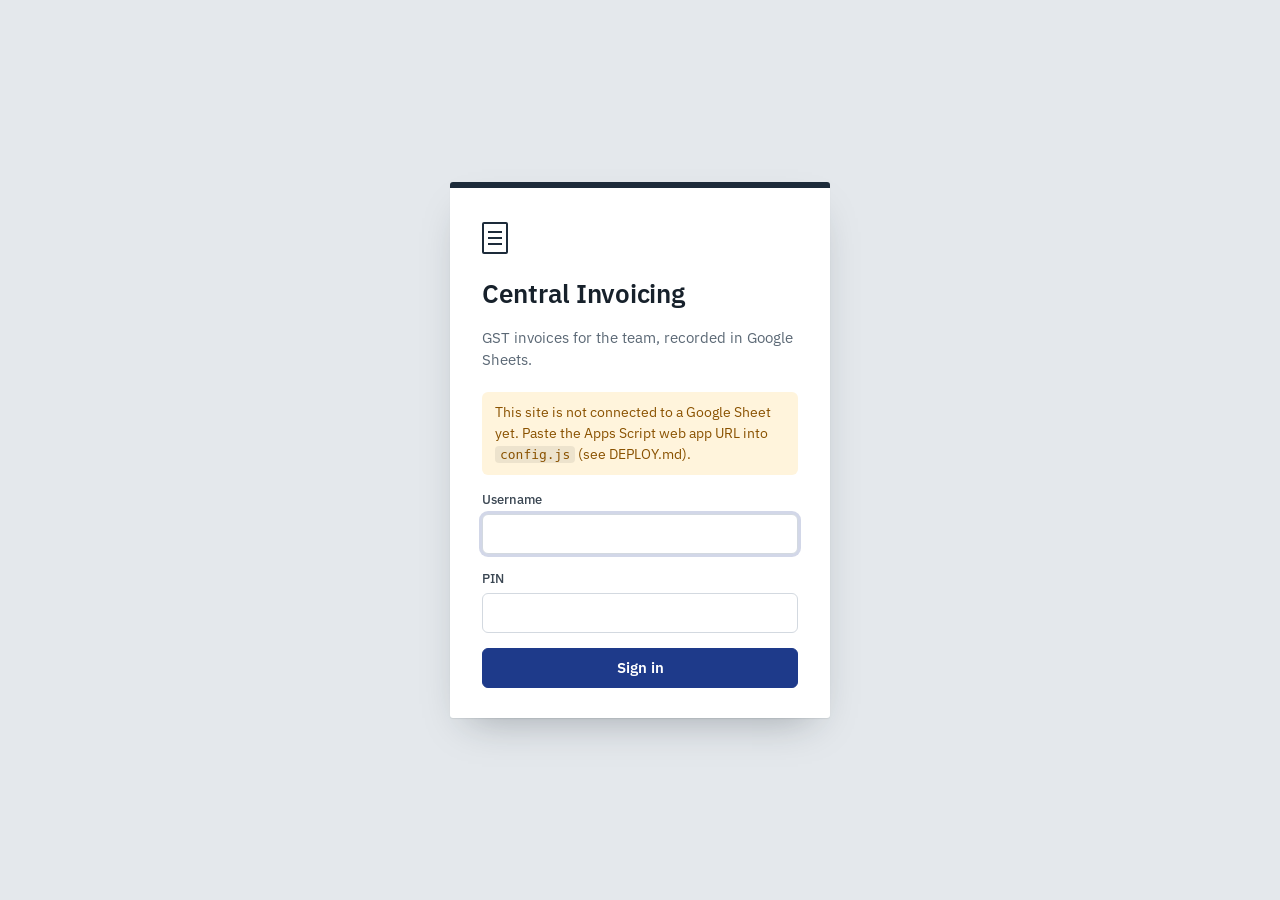
<file: web/index.html>
<!DOCTYPE html>
<html lang="en">
<head>
  <meta charset="UTF-8">
  <meta name="viewport" content="width=device-width, initial-scale=1">
  <meta name="robots" content="noindex, nofollow">
  <title>Central Invoicing</title>
  <link rel="preconnect" href="https://fonts.googleapis.com">
  <link rel="preconnect" href="https://fonts.gstatic.com" crossorigin>
  <link href="https://fonts.googleapis.com/css2?family=IBM+Plex+Sans:wght@300;400;500;600;700&display=swap" rel="stylesheet">
  <link rel="stylesheet" href="sheet.css">
  <link rel="stylesheet" href="style.css">
  <link rel="icon" href="data:image/svg+xml,%3Csvg xmlns='http://www.w3.org/2000/svg' viewBox='0 0 32 32'%3E%3Crect width='32' height='32' rx='7' fill='%231d2b3a'/%3E%3Cpath d='M10 7h9l4 4v14H10z' fill='%23fff'/%3E%3Cpath d='M13 14h7M13 18h7M13 22h4' stroke='%231d2b3a' stroke-width='1.6'/%3E%3C/svg%3E">
</head>
<body>

  <!-- Sign in -->
  <main id="login" class="login" hidden>
    <form id="login-form" class="login-card" autocomplete="on">
      <div class="brand-mark" aria-hidden="true"></div>
      <h1>Central Invoicing</h1>
      <p class="login-sub">GST invoices for the team, recorded in Google Sheets.</p>
      <div id="login-setup" class="notice warn" hidden>
        This site is not connected to a Google Sheet yet. Paste the Apps Script web app URL into <code>config.js</code> (see DEPLOY.md).
      </div>
      <label class="field"><span>Username</span>
        <input name="username" autocomplete="username" autocapitalize="none" spellcheck="false" required></label>
      <label class="field"><span>PIN</span>
        <input name="pin" type="password" autocomplete="current-password" required></label>
      <p id="login-error" class="form-error" role="alert" hidden></p>
      <button class="btn primary block" type="submit">Sign in</button>
    </form>
  </main>

  <!-- App -->
  <div id="app" hidden>
    <header class="topbar">
      <a class="brand" href="#new"><span class="brand-mark" aria-hidden="true"></span><span>Central Invoicing</span></a>
      <nav id="nav" class="nav" aria-label="Main"></nav>
      <div class="user">
        <button id="user-btn" class="user-btn" type="button" aria-haspopup="true" aria-expanded="false"></button>
        <div id="user-menu" class="menu" hidden></div>
      </div>
    </header>
    <div id="loading" class="loading" hidden><span class="spinner"></span> Loading from Google Sheets…</div>
    <main id="view" class="view"></main>
  </div>

  <div id="dialogs"></div>
  <div id="toast" class="toast" role="status" aria-live="polite"></div>
  <div id="print-root" aria-hidden="true"></div>

  <script src="config.js"></script>
  <script src="sheet.js"></script>
  <script src="app.js"></script>
</body>
</html>
</file>
<file: web/sheet.css>
/* The A4 invoice sheet. Real paper size on screen and in print: 210mm x 297mm, always one page. */

.sheet {
  --s: 1;
  --c: #1e3a8a;
  --c-ink: color-mix(in srgb, var(--c) 78%, #000);
  --c-tint: color-mix(in srgb, var(--c) 7%, #fff);
  --c-line: color-mix(in srgb, var(--c) 30%, #fff);
  position: relative;
  width: 210mm;
  height: 297mm;
  overflow: hidden;
  background: #fff;
  color: #1a2028;
  font-family: "IBM Plex Sans", "Segoe UI", Helvetica, Arial, sans-serif;
  font-size: 9.5pt;
  line-height: 1.4;
  font-variant-numeric: tabular-nums;
  -webkit-print-color-adjust: exact;
  print-color-adjust: exact;
}

.sheet-fit {
  box-sizing: border-box;
  width: calc(100% / var(--s));
  min-height: calc(100% / var(--s));
  transform: scale(var(--s));
  transform-origin: 0 0;
  padding: 9mm 12mm 8mm;
  display: flex;
  flex-direction: column;
  border-top: 2.2mm solid var(--c);
}

.sheet table { border-collapse: collapse; }
.sheet .c { text-align: center; }
.sheet .r { text-align: right; }
.sheet .l { text-align: left; }
.sheet .b, .sheet b { font-weight: 600; }
.sheet .empty { color: #a3acb5; font-weight: 400; }
.sheet .pre { white-space: pre-line; }

.sh-head { display: flex; justify-content: space-between; gap: 8mm; padding-bottom: 5mm; border-bottom: 0.3mm solid var(--c-line); }
.sh-firm { min-width: 0; }
.sh-logo { display: block; height: 17mm; max-width: 70mm; object-fit: contain; object-position: left center; margin-bottom: 2.5mm; }
.sh-firm-name { font-size: 13pt; font-weight: 700; color: var(--c-ink); letter-spacing: 0.01em; }
.sh-line { font-size: 8.8pt; color: #3c4651; overflow-wrap: anywhere; }
.sh-line.strong { color: #1a2028; font-weight: 600; font-size: 9.5pt; }

.sh-meta { text-align: right; flex-shrink: 0; }
.sh-title { font-size: 21pt; font-weight: 300; color: var(--c); line-height: 1.1; margin-bottom: 3mm; white-space: nowrap; }
.sh-meta table { margin-left: auto; font-size: 9.5pt; }
.sh-meta td { padding: 0.4mm 0 0.4mm 5mm; text-align: right; }
.sh-meta td:first-child { color: #5d6873; }

.sh-label { font-size: 7.6pt; font-weight: 600; color: var(--c-ink); letter-spacing: 0.04em; text-transform: uppercase; margin-bottom: 1mm; }

.sh-parties { display: grid; grid-template-columns: 1fr 1fr; gap: 5mm; margin: 4.5mm 0; }
.sh-party { background: var(--c-tint); border-left: 0.8mm solid var(--c); padding: 2.5mm 3.5mm; min-width: 0; }
.sh-party-name { font-size: 10.5pt; font-weight: 600; overflow-wrap: anywhere; }

.sh-items { width: 100%; font-size: 9pt; }
.sh-items th { background: var(--c); color: #fff; font-weight: 600; font-size: 8.2pt; padding: 1.9mm 2mm; }
.sh-items td { padding: 1.15mm 2mm; border-bottom: 0.2mm solid #e3e7eb; vertical-align: top; }
.sh-items td.desc { overflow-wrap: anywhere; }
.sh-items tbody tr:nth-child(even) td { background: #fafbfc; }
.sh-items tfoot td { background: var(--c-tint); border-top: 0.3mm solid var(--c-line); border-bottom: 0.3mm solid var(--c-line); font-weight: 600; color: var(--c-ink); }
.sh-items .w-sno { width: 10mm; } .sh-items .w-hsn { width: 19mm; } .sh-items .w-qty { width: 15mm; }
.sh-items .w-rate { width: 28mm; } .sh-items .w-amt { width: 31mm; }
.sh-items th, .sh-items td.r, .sh-items td.c { white-space: nowrap; }

.sh-bottom { display: grid; grid-template-columns: 1.15fr 0.85fr; gap: 5mm; margin-top: 4.5mm; align-items: start; break-inside: avoid; }
.sh-box { border: 0.3mm solid var(--c-line); padding: 2.5mm 3.5mm; }
.sh-bank { font-size: 9pt; }
.sh-bank td { padding: 0.25mm 0; }
.sh-bank td:first-child { color: #5d6873; padding-right: 5mm; white-space: nowrap; }
.sh-bank td:last-child { font-weight: 600; }
.sh-words { margin-top: 3mm; padding: 2.2mm 3.5mm; background: var(--c-tint); font-weight: 600; font-size: 9pt; color: var(--c-ink); }
.sh-words .sh-label { color: #5d6873; }

.sh-tax { width: 100%; font-size: 9.3pt; border: 0.3mm solid var(--c-line); }
.sh-tax td { padding: 1.5mm 3.5mm; border-bottom: 0.2mm solid #e3e7eb; }
.sh-tax td:first-child { color: #3c4651; }
.sh-tax td.r { font-weight: 600; }
.sh-tax tr.grand td { background: var(--c); color: #fff; font-weight: 700; font-size: 11.5pt; padding: 2.3mm 3.5mm; border: 0; white-space: nowrap; }

.sh-grow { flex: 1 1 0; min-height: 3mm; }

.sh-foot { display: flex; justify-content: space-between; align-items: flex-end; gap: 8mm; padding-top: 3mm; border-top: 0.2mm solid #d5dbe1; }
.sh-terms { font-size: 7.6pt; color: #5d6873; line-height: 1.45; }
.sh-terms b { color: #3c4651; }
.sh-sign { text-align: right; font-size: 8.8pt; min-width: 52mm; }
.sh-sign-line { margin-top: 12mm; border-top: 0.3mm solid #1a2028; padding-top: 1mm; font-weight: 600; }
.sh-note { text-align: center; font-size: 7pt; color: #8a949e; margin-top: 2.5mm; }

.sh-void {
  position: absolute; inset: 0; z-index: 2; display: grid; place-items: center; pointer-events: none;
  font-size: 68pt; font-weight: 700; letter-spacing: 0.06em; text-transform: uppercase;
  color: rgba(180, 35, 24, 0.16); transform: rotate(-32deg);
}

/* ------------------------------------------------------------------ print */
#print-root { position: absolute; left: -10000px; top: 0; }

@page { size: A4 portrait; margin: 0; }

@media print {
  html, body { margin: 0 !important; padding: 0 !important; background: #fff !important; height: auto !important; min-height: 0 !important; }
  body > *:not(#print-root) { display: none !important; }
  #print-root { position: static; display: block; }
  #print-root .sheet { height: 296.6mm; box-shadow: none; transform: none !important; break-inside: avoid; break-after: avoid; page-break-after: avoid; }
}
</file>
<file: web/style.css>
/* Central Invoicing — app interface. The invoice sheet itself is styled in sheet.css. */

:root {
  --desk: #e4e8ec;
  --panel: #ffffff;
  --ink: #17212b;
  --muted: #5b6875;
  --line: #d3d9e0;
  --line-soft: #e8ecf0;
  --bar: #1d2b3a;
  --firm: #1e3a8a;
  --ok: #1f7a4d;
  --ok-bg: #e6f4ec;
  --danger: #b42318;
  --danger-bg: #fdecea;
  --warn: #8a5200;
  --warn-bg: #fff4dc;
  --radius: 8px;
  --font: "IBM Plex Sans", "Segoe UI", system-ui, -apple-system, Helvetica, Arial, sans-serif;
}

*, *::before, *::after { box-sizing: border-box; }
[hidden] { display: none !important; }

html { -webkit-text-size-adjust: 100%; }
body {
  margin: 0; background: var(--desk); color: var(--ink);
  font: 15px/1.45 var(--font); font-variant-numeric: tabular-nums;
}
h1, h2, p, dl, dd { margin: 0; }
h1 { font-size: 1.6rem; font-weight: 600; letter-spacing: -0.01em; }
h2 { font-size: 0.95rem; font-weight: 600; }
button, input, select, textarea { font: inherit; color: inherit; }
a { color: inherit; }
code { background: rgba(0, 0, 0, 0.07); padding: 1px 5px; border-radius: 4px; font-size: 0.9em; }
.muted { color: var(--muted); }
.strong { font-weight: 600; }
.nowrap { white-space: nowrap; }
.num { text-align: right; }

:focus-visible { outline: 2px solid var(--firm); outline-offset: 2px; }

/* ------------------------------------------------------------------ controls */
input:not([type=checkbox]):not([type=file]):not([type=color]), select, textarea {
  width: 100%; min-height: 40px; padding: 8px 11px; background: #fff;
  border: 1px solid var(--line); border-radius: 6px; transition: border-color 0.12s, box-shadow 0.12s;
}
textarea { resize: vertical; line-height: 1.4; display: block; }
input:focus, select:focus, textarea:focus { outline: none; border-color: var(--firm); box-shadow: 0 0 0 3px color-mix(in srgb, var(--firm) 20%, transparent); }
input::placeholder, textarea::placeholder { color: #9aa4ae; }
input[readonly] { background: #f3f5f7; color: var(--muted); }
input[type=color] { width: 100%; height: 40px; padding: 3px; border: 1px solid var(--line); border-radius: 6px; background: #fff; }
input.num { text-align: right; }

.field { display: flex; flex-direction: column; gap: 5px; min-width: 0; }
.field > span { font-size: 0.82rem; font-weight: 500; color: #3a4652; }
.field small { color: var(--muted); font-size: 0.8rem; }
.check { display: flex; align-items: center; gap: 9px; font-size: 0.9rem; cursor: pointer; }
.check input { width: 17px; height: 17px; accent-color: var(--firm); }

.field-grid { display: grid; grid-template-columns: 1fr 1fr; gap: 14px 16px; }
.field-grid > * { grid-column: 1 / -1; }
.field-grid > .half { grid-column: auto; }
.field-grid.three { grid-template-columns: repeat(3, 1fr); }
.field-grid.three > * { grid-column: auto; }

.btn {
  display: inline-flex; align-items: center; justify-content: center; gap: 8px; min-height: 40px; padding: 8px 16px;
  background: #fff; border: 1px solid var(--line); border-radius: 6px; font-weight: 500; cursor: pointer;
  text-decoration: none; white-space: nowrap; transition: background 0.12s, border-color 0.12s;
}
.btn:hover { background: #f4f6f8; border-color: #b9c2cb; }
.btn.primary { background: var(--firm); border-color: var(--firm); color: #fff; font-weight: 600; }
.btn.primary:hover { background: color-mix(in srgb, var(--firm) 86%, #000); }
.btn.danger { background: var(--danger); border-color: var(--danger); color: #fff; }
.btn.danger-text { color: var(--danger); }
.btn.quiet { background: transparent; border-color: transparent; color: var(--muted); }
.btn.quiet:hover { background: rgba(0, 0, 0, 0.06); color: var(--ink); }
.btn.small { min-height: 32px; padding: 4px 11px; font-size: 0.85rem; }
.btn.block { width: 100%; }
.btn:disabled { opacity: 0.65; cursor: default; }
.btn.busy::before, .spinner {
  content: ""; width: 14px; height: 14px; border: 2px solid currentColor; border-right-color: transparent; border-radius: 50%;
  display: inline-block; animation: spin 0.7s linear infinite;
}
@keyframes spin { to { transform: rotate(360deg); } }

.icon-btn { width: 34px; height: 34px; flex-shrink: 0; display: inline-grid; place-items: center; background: none; border: 0; border-radius: 6px; font-size: 1.35rem; line-height: 1; color: var(--muted); cursor: pointer; }
.icon-btn:hover { background: rgba(0, 0, 0, 0.07); color: var(--ink); }
.link { background: none; border: 0; padding: 0; font-weight: 600; color: var(--ink); cursor: pointer; text-decoration: underline; text-decoration-color: var(--line); text-underline-offset: 3px; text-align: left; }
.link:hover { text-decoration-color: currentColor; }

.chip { display: inline-block; padding: 1px 9px; border-radius: 99px; font-size: 0.76rem; font-weight: 600; background: #e9edf2; color: #3a4652; vertical-align: middle; }
.chip.paid { background: var(--ok-bg); color: var(--ok); }
.chip.cancelled { background: var(--danger-bg); color: var(--danger); }
.dot { display: inline-block; width: 9px; height: 9px; border-radius: 50%; margin-right: 7px; }

.notice { padding: 10px 13px; border-radius: 6px; font-size: 0.9rem; }
.notice.ok { background: var(--ok-bg); color: var(--ok); font-weight: 500; }
.notice.warn { background: var(--warn-bg); color: var(--warn); }
.form-error { color: var(--danger); font-size: 0.9rem; font-weight: 500; }

/* ------------------------------------------------------------------ sign in */
.login { min-height: 100vh; display: grid; place-items: center; padding: 24px; }
.login-card { width: 100%; max-width: 380px; background: var(--panel); padding: 34px 32px 30px; border-radius: 3px; display: grid; gap: 15px;
  box-shadow: 0 1px 1px rgba(23, 33, 43, 0.08), 0 18px 40px -18px rgba(23, 33, 43, 0.35); border-top: 6px solid var(--bar); }
.login-card h1 { margin-top: 6px; }
.login-sub { color: var(--muted); margin-bottom: 6px; }
.brand-mark { width: 26px; height: 32px; background: #fff; border: 2px solid var(--bar); border-radius: 2px; position: relative; flex-shrink: 0; }
.brand-mark::before { content: ""; position: absolute; left: 4px; right: 4px; top: 7px; height: 2px; background: var(--bar); box-shadow: 0 6px 0 var(--bar), 0 12px 0 var(--bar); }

/* ------------------------------------------------------------------ top bar */
.topbar { position: sticky; top: 0; z-index: 20; display: flex; align-items: center; gap: 28px; height: 56px; padding: 0 24px; background: var(--bar); color: #fff; }
.brand { display: flex; align-items: center; gap: 11px; font-weight: 600; text-decoration: none; white-space: nowrap; }
.topbar .brand-mark { width: 18px; height: 23px; border: 0; }
.topbar .brand-mark::before { left: 3px; right: 3px; top: 5px; height: 2px; box-shadow: 0 5px 0 var(--bar), 0 10px 0 var(--bar); }
.nav { display: flex; gap: 2px; height: 100%; flex: 1; min-width: 0; overflow-x: auto; scrollbar-width: none; }
.nav::-webkit-scrollbar { display: none; }
.nav a { display: flex; align-items: center; padding: 0 14px; color: #b7c2cd; text-decoration: none; font-weight: 500; white-space: nowrap; border-bottom: 3px solid transparent; border-top: 3px solid transparent; }
.nav a:hover { color: #fff; }
.nav a[aria-current] { color: #fff; border-bottom-color: #fff; }
.user { position: relative; }
.user-btn { display: flex; align-items: center; gap: 9px; background: none; border: 0; color: #fff; cursor: pointer; padding: 6px; border-radius: 6px; }
.user-btn:hover { background: rgba(255, 255, 255, 0.1); }
.avatar { width: 30px; height: 30px; border-radius: 50%; background: #fff; color: var(--bar); display: grid; place-items: center; font-weight: 700; font-size: 0.9rem; }
.menu { position: absolute; right: 0; top: calc(100% + 8px); min-width: 230px; background: #fff; color: var(--ink); border: 1px solid var(--line); border-radius: var(--radius); box-shadow: 0 14px 34px -12px rgba(23, 33, 43, 0.4); padding: 6px; display: grid; }
.menu-head { padding: 9px 11px 10px; font-weight: 600; border-bottom: 1px solid var(--line-soft); margin-bottom: 5px; }
.menu-head small { display: block; font-weight: 400; color: var(--muted); }
.menu a, .menu button { display: block; text-align: left; padding: 9px 11px; background: none; border: 0; border-radius: 5px; text-decoration: none; cursor: pointer; }
.menu a:hover, .menu button:hover { background: #f1f4f6; }

.loading { display: flex; align-items: center; justify-content: center; gap: 12px; padding: 90px 20px; color: var(--muted); }

/* ------------------------------------------------------------------ pages */
.view { padding: 26px 24px 60px; }
.page { max-width: 1180px; margin: 0 auto; }
.page.narrow { max-width: 820px; }
.page > .muted { margin-bottom: 16px; }
.page-head { display: flex; align-items: center; justify-content: space-between; gap: 16px; margin-bottom: 18px; flex-wrap: wrap; }
.head-actions { display: flex; gap: 8px; }

.panel { background: var(--panel); border-radius: var(--radius); padding: 20px 22px 22px; margin-bottom: 14px; box-shadow: 0 1px 0 rgba(23, 33, 43, 0.06); }
.panel > h2 { margin-bottom: 14px; }

.empty-state { background: var(--panel); border-radius: var(--radius); padding: 56px 24px; text-align: center; display: grid; gap: 10px; justify-items: center; }
.empty-state h2 { font-size: 1.15rem; }
.empty-state p { color: var(--muted); max-width: 46ch; }
.empty-state .btn { margin-top: 8px; }
.empty-state.small { padding: 30px 24px; }

/* ------------------------------------------------------------------ editor */
.editor { display: grid; grid-template-columns: minmax(0, 1fr) minmax(0, 0.9fr); gap: 28px; max-width: 1500px; margin: 0 auto; align-items: start; }
.form-col { min-width: 0; max-width: 780px; width: 100%; justify-self: end; }

.firm-switch { display: grid; grid-template-columns: repeat(auto-fit, minmax(210px, 1fr)); gap: 10px; margin-bottom: 18px; }
.firm-switch button { display: flex; align-items: center; gap: 12px; padding: 10px 14px; background: #fff; border: 1px solid var(--line); border-radius: var(--radius); cursor: pointer; text-align: left; min-height: 62px; }
.firm-switch button:hover { border-color: #aeb8c2; }
.firm-switch button[aria-checked=true] { border-color: var(--fc); box-shadow: inset 0 0 0 1px var(--fc); background: color-mix(in srgb, var(--fc) 5%, #fff); }
.firm-switch img { width: 54px; height: 38px; object-fit: contain; flex-shrink: 0; }
.firm-switch b { display: block; font-weight: 600; }
.firm-switch small { color: var(--muted); font-size: 0.78rem; }

.items { margin-bottom: 12px; }
.item-row { display: grid; grid-template-columns: 22px minmax(0, 1fr) 86px 78px 112px 104px 34px; gap: 8px; align-items: center; margin-bottom: 8px; }
.item-head { font-size: 0.8rem; font-weight: 500; color: var(--muted); margin-bottom: 6px; }
.item-no { color: var(--muted); font-size: 0.85rem; text-align: right; }
.i-amt { text-align: right; font-weight: 600; padding-right: 2px; overflow: hidden; text-overflow: ellipsis; }

.totals { display: grid; grid-template-columns: minmax(0, 1fr) minmax(250px, 320px); gap: 26px; align-items: start; }
.totals .words p { margin-top: 8px; color: #3a4652; font-size: 0.95rem; }
.totals dl > div { display: flex; justify-content: space-between; align-items: center; gap: 12px; padding: 6px 0; }
.totals dt { color: #3a4652; }
.totals dd { font-weight: 600; }
.totals .grand { margin-top: 8px; padding-top: 12px; border-top: 2px solid var(--ink); font-size: 1.3rem; }
.totals .grand dt { color: var(--ink); font-weight: 600; }
.totals .grand dd { font-weight: 700; }
input.rate { width: 62px !important; min-height: 30px !important; padding: 2px 6px !important; text-align: center; display: inline-block; }

.savebar { position: sticky; bottom: 0; z-index: 5; display: flex; align-items: center; justify-content: flex-end; gap: 12px; padding: 12px 0 14px; background: linear-gradient(to top, var(--desk) 70%, transparent); }
.savebar .btn.primary { min-width: 170px; min-height: 46px; font-size: 1rem; }
.fit-note { margin-right: auto; font-size: 0.85rem; color: var(--muted); }
.fit-note.ok::before { content: ""; display: inline-block; width: 8px; height: 8px; border-radius: 50%; background: var(--ok); margin-right: 8px; }
.fit-note.warn { color: var(--warn); font-weight: 500; }
.only-narrow { display: none; }

.preview-col { position: sticky; top: 74px; min-width: 0; width: 100%; max-width: calc((100vh - 128px) / 1.4143); }
.preview-head { display: flex; justify-content: space-between; align-items: baseline; font-weight: 600; margin: 4px 0 10px; }
.preview-head span { font-weight: 400; color: var(--muted); font-size: 0.85rem; }
.sheet-holder { position: relative; overflow: hidden; width: 100%; background: #fff; box-shadow: 0 1px 1px rgba(23, 33, 43, 0.1), 0 22px 44px -22px rgba(23, 33, 43, 0.45); }
.sheet-holder > .sheet { position: absolute; left: 0; top: 0; }

/* ------------------------------------------------------------------ lists */
.filters { display: grid; grid-template-columns: minmax(0, 1fr) 210px 160px; gap: 10px; margin-bottom: 14px; }
.summary { display: grid; grid-template-columns: repeat(4, auto); justify-content: start; gap: 8px 44px; padding: 4px 2px 18px; }
.summary dt { font-size: 0.82rem; color: var(--muted); }
.summary dd { font-size: 1.25rem; font-weight: 600; }

.table-wrap { background: var(--panel); border-radius: var(--radius); overflow-x: auto; box-shadow: 0 1px 0 rgba(23, 33, 43, 0.06); }
.list { width: 100%; border-collapse: collapse; }
.list th { text-align: left; font-size: 0.8rem; font-weight: 500; color: var(--muted); padding: 11px 14px; border-bottom: 1px solid var(--line); white-space: nowrap; }
.list th.num { text-align: right; }
.list td { padding: 11px 14px; border-bottom: 1px solid var(--line-soft); vertical-align: middle; }
.list tbody tr:last-child td { border-bottom: 0; }
.list tbody tr:hover { background: #f7f9fa; }
.list tr.void td { color: #98a2ad; }
.list tr.void .link { color: #98a2ad; text-decoration: line-through; }

.firm-cards { display: grid; grid-template-columns: repeat(auto-fill, minmax(340px, 1fr)); gap: 16px; }
.firm-card { background: var(--panel); border-radius: var(--radius); border-top: 5px solid var(--fc); padding: 20px 22px; display: grid; gap: 16px; align-content: start; }
.firm-card.off { opacity: 0.6; }
.firm-card-head { display: flex; gap: 14px; align-items: center; }
.firm-card-head img { width: 84px; height: 54px; object-fit: contain; flex-shrink: 0; }
.firm-card-head h2 { font-size: 1.1rem; }
.firm-card-head p { color: var(--muted); font-size: 0.88rem; }
.firm-card .btn { justify-self: start; }

.facts { display: grid; gap: 7px; }
.facts > div { display: grid; grid-template-columns: 105px minmax(0, 1fr); gap: 10px; font-size: 0.92rem; }
.facts dt { color: var(--muted); }
.facts dd { font-weight: 500; overflow-wrap: anywhere; }

/* ------------------------------------------------------------------ dialogs */
.dlg { border: 0; padding: 0; border-radius: 10px; width: min(520px, calc(100vw - 24px)); max-height: calc(100vh - 24px); color: var(--ink); box-shadow: 0 30px 70px -20px rgba(10, 18, 26, 0.6); overflow: hidden; }
.dlg[open] { display: flex; flex-direction: column; }
.dlg.wide { width: min(680px, calc(100vw - 24px)); }
.dlg::backdrop { background: rgba(18, 27, 37, 0.55); }
.dlg form { display: flex; flex-direction: column; min-height: 0; }
.dlg header { display: flex; align-items: center; justify-content: space-between; gap: 12px; padding: 16px 16px 14px 22px; border-bottom: 1px solid var(--line-soft); }
.dlg header h2 { font-size: 1.1rem; display: flex; align-items: center; gap: 10px; }
.dlg-body { padding: 20px 22px; overflow-y: auto; display: grid; gap: 14px; }
.dlg-intro { color: var(--muted); }
.dlg footer { display: flex; justify-content: flex-end; gap: 10px; padding: 14px 22px; border-top: 1px solid var(--line-soft); background: #f7f9fa; }
.logo-pick { display: flex; align-items: center; gap: 14px; }
.logo-pick img { height: 46px; max-width: 130px; object-fit: contain; border: 1px solid var(--line-soft); padding: 3px; border-radius: 4px; }

.dlg.viewer { width: min(1060px, calc(100vw - 24px)); }
.viewer-body { display: grid; grid-template-columns: minmax(0, 1fr) 280px; min-height: 0; overflow: hidden; }
.viewer-sheet { background: var(--desk); padding: 22px; overflow-y: auto; min-height: 0; }
.viewer-sheet .sheet-holder { max-width: 640px; margin: 0 auto; }
.viewer-side { padding: 20px; display: grid; gap: 10px; align-content: start; overflow-y: auto; border-left: 1px solid var(--line-soft); }
.viewer-side hr { width: 100%; border: 0; border-top: 1px solid var(--line-soft); margin: 4px 0; }
.viewer-side .facts { margin-bottom: 6px; }
.viewer-side .facts > div { grid-template-columns: 82px minmax(0, 1fr); }
.btn-pair { display: grid; grid-template-columns: 1fr 1fr; gap: 10px; }

/* ------------------------------------------------------------------ toast */
.toast { position: fixed; left: 50%; bottom: 26px; z-index: 2147483647; transform: translate(-50%, 20px); max-width: min(520px, calc(100vw - 32px)); background: var(--bar); color: #fff; padding: 12px 18px; border-radius: 8px; font-weight: 500; opacity: 0; pointer-events: none; transition: opacity 0.18s, transform 0.18s; box-shadow: 0 14px 30px -10px rgba(10, 18, 26, 0.6); }
.toast.show { opacity: 1; transform: translate(-50%, 0); }
.toast.ok { background: var(--ok); }
.toast.error { background: var(--danger); }

/* ------------------------------------------------------------------ smaller screens */
@media (max-width: 1080px) {
  .editor { grid-template-columns: minmax(0, 1fr); }
  .form-col { justify-self: center; }
  .preview-col { display: none; }
  .only-narrow { display: inline-flex; }
}

@media (max-width: 760px) {
  .topbar { padding: 0 12px; gap: 10px; }
  .brand > span:last-child, .user-name { display: none; }
  .nav a { padding: 0 10px; }
  .view { padding: 18px 12px 40px; }
  .panel { padding: 16px 14px 18px; }
  .field-grid.three, .totals, .filters { grid-template-columns: 1fr; }
  .field-grid > .half { grid-column: 1 / -1; }
  .item-head { display: none; }
  .item-row { grid-template-columns: 22px 1fr 1fr 1fr 34px; padding-bottom: 12px; margin-bottom: 12px; border-bottom: 1px solid var(--line-soft); }
  .item-row .i-desc { grid-column: 2 / 5; }
  .item-row .item-no { grid-row: 1; }
  .item-row .icon-btn { grid-row: 1; grid-column: 5; }
  .item-row .i-hsn { grid-column: 2; }
  .item-row .i-amt { grid-column: 2 / 5; text-align: right; }
  .summary { grid-template-columns: 1fr 1fr; gap: 12px 20px; }
  .hide-s { display: none; }
  .fit-note { display: none; }
  .savebar .btn.primary { flex: 1; }
  .viewer-body { grid-template-columns: 1fr; overflow-y: auto; }
  .viewer-sheet { padding: 12px; overflow: visible; }
  .viewer-side { border-left: 0; border-top: 1px solid var(--line-soft); overflow: visible; }
}

@media (prefers-reduced-motion: reduce) {
  * { transition: none !important; }
  .btn.busy::before, .spinner { animation-duration: 2s; }
}
</file>
